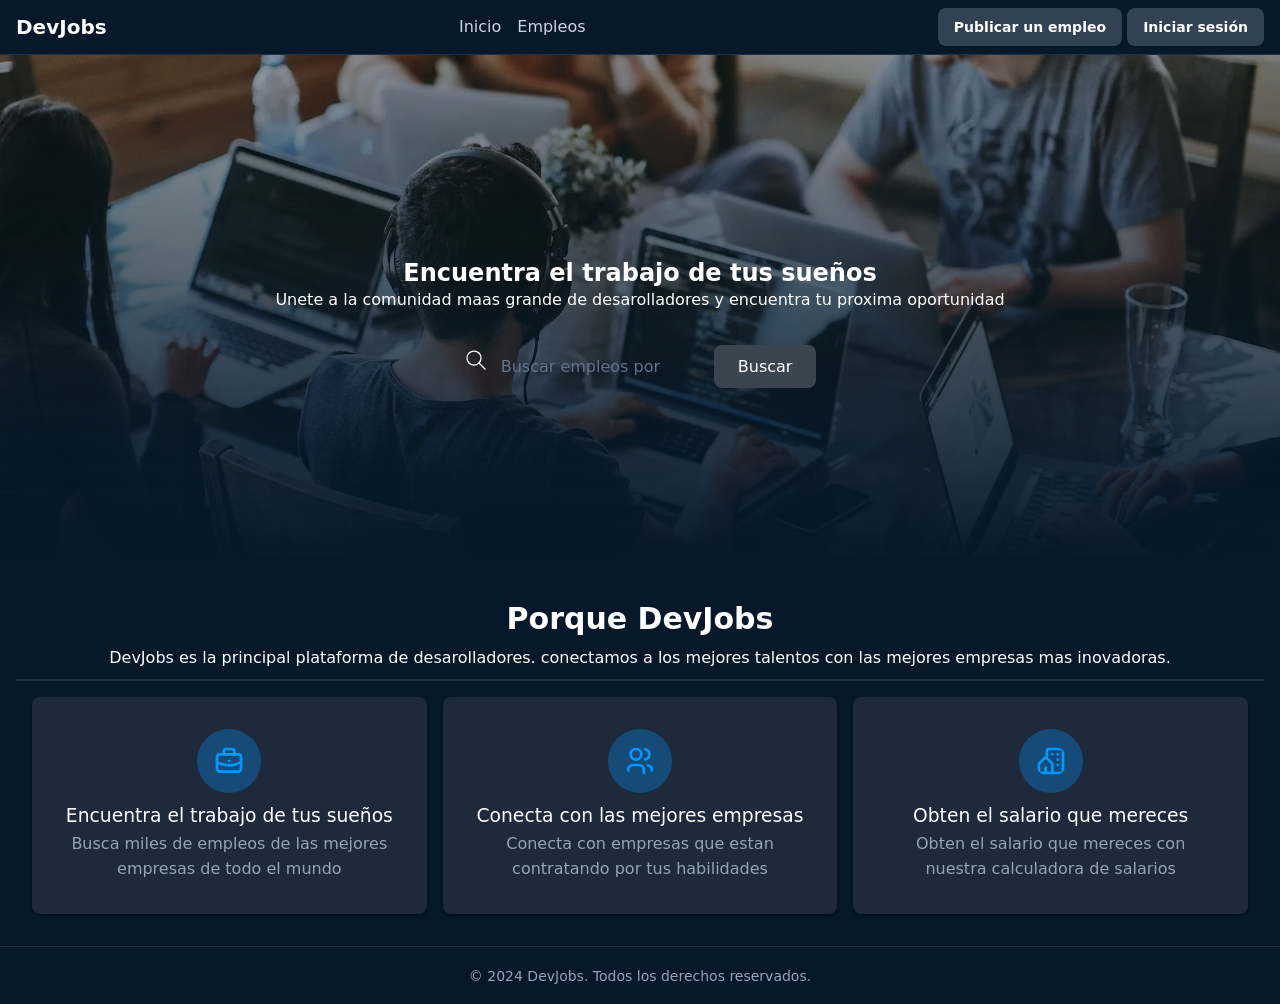
<file: index.html>
<!DOCTYPE html>

<html lang="es">
<head>
    <title>DevJobs</title>
    <meta charset="UTF-8">
    <meta name="Description" content="Encuentra LAS MEJORES OFERTAS DE TRABAJO para DESARROLLADORES en devjobs">
    <link rel="stylesheet" href="styles.css" />
</head>
<body>
    <header>
        <h2>DevJobs</h2>
        <nav>
            <a href="">Inicio</a>
            <a href="">Empleos</a>
        </nav>
        <div>   
            <a href="">Publicar un empleo</a>
            <a href="">Iniciar sesión</a>
            
        </div>
    </header>
    <main>
        <section>   
            <img src="background.webp" >
            <h1>Encuentra el trabajo de tus sueños</h1>
            <p>Unete a la comunidad maas grande de desarolladores
                y encuentra tu proxima oportunidad
            </p>
            <form role="search">
                <svg xmlns="http://www.w3.org/2000/svg" width="24" height="24" viewBox="0 0 24 24" fill="none" stroke="currentColor" stroke-width="1.25" stroke-linecap="round" stroke-linejoin="round" class="icon icon-tabler icons-tabler-outline icon-tabler-search"><path stroke="none" d="M0 0h24v24H0z" fill="none" /><path d="M3 10a7 7 0 1 0 14 0a7 7 0 1 0 -14 0" /><path d="M21 21l-6 -6" /></svg>
                <input type="text" placeholder="Buscar empleos por
                titulo, habilidad o empresa">
                <button type="submit">Buscar</button>
            </form>   
        </section>
        <section>
            <header>
                <h2>Porque DevJobs</h2>
                <p1>DevJobs es la principal plataforma de desarolladores.
                    conectamos a los mejores talentos con las mejores empresas
                    mas inovadoras.
                </p1>
            </header>
         <footer>
            <article>
                <svg xmlns="http://www.w3.org/2000/svg" width="24" height="24" viewBox="0 0 24 24" fill="none" stroke="currentColor" stroke-width="2" stroke-linecap="round" stroke-linejoin="round" class="icon icon-tabler icons-tabler-outline icon-tabler-briefcase"><path stroke="none" d="M0 0h24v24H0z" fill="none" /><path d="M3 9a2 2 0 0 1 2 -2h14a2 2 0 0 1 2 2v9a2 2 0 0 1 -2 2h-14a2 2 0 0 1 -2 -2l0 -9" /><path d="M8 7v-2a2 2 0 0 1 2 -2h4a2 2 0 0 1 2 2v2" /><path d="M12 12l0 .01" /><path d="M3 13a20 20 0 0 0 18 0" /></svg>
                <h3>Encuentra el trabajo de tus sueños</h3>
                <p>Busca miles de empleos de las mejores empresas de todo el mundo</p>
            </article>
            <article>
                <svg xmlns="http://www.w3.org/2000/svg" width="24" height="24" viewBox="0 0 24 24" fill="none" stroke="currentColor" stroke-width="2" stroke-linecap="round" stroke-linejoin="round" class="icon icon-tabler icons-tabler-outline icon-tabler-users"><path stroke="none" d="M0 0h24v24H0z" fill="none" /><path d="M5 7a4 4 0 1 0 8 0a4 4 0 1 0 -8 0" /><path d="M3 21v-2a4 4 0 0 1 4 -4h4a4 4 0 0 1 4 4v2" /><path d="M16 3.13a4 4 0 0 1 0 7.75" /><path d="M21 21v-2a4 4 0 0 0 -3 -3.85" /></svg>
                <h3>Conecta con las mejores empresas</h3>
                <p>Conecta con empresas que estan contratando por tus habilidades</p>
            </article> 
            
            
            
            <article>
                <svg xmlns="http://www.w3.org/2000/svg" width="24" height="24" viewBox="0 0 24 24" fill="none" stroke="currentColor" stroke-width="2" stroke-linecap="round" stroke-linejoin="round" class="icon icon-tabler icons-tabler-outline icon-tabler-building-community"><path stroke="none" d="M0 0h24v24H0z" fill="none" /><path d="M8 9l5 5v7h-5v-4m0 4h-5v-7l5 -5m1 1v-6a1 1 0 0 1 1 -1h10a1 1 0 0 1 1 1v17h-8" /><path d="M13 7l0 .01" /><path d="M17 7l0 .01" /><path d="M17 11l0 .01" /><path d="M17 15l0 .01" /></svg>
                <h3>Obten el salario que mereces</h3>
                <p>Obten el salario que mereces con nuestra calculadora de salarios </p>
            </article>
        </footer>
        </section>
    </main>
    <footer> 
        <small>&copy; 2024 DevJobs. Todos los derechos reservados.</small>
    </footer>
    
</body>
</html>
</file>
<file: styles.css>
* {
  margin: 0;
  padding: 0;
  box-sizing: border-box;
}






:root {
  --primary: #3b4550;
  --primary-dark: #0a3d66;
  --primary-hover: #0d5ba8;
  --primary-light: #09f;
  --background: #06182a;
  --text-primary: #ffffff;
  --text-secondary: #cbd5e1;
  --text-muted: #94a3b8;
  --border: rgba(255, 255, 255, 0.1);
  --card-bg: #1e293b;
  --shadow: rgba(0, 0, 0, 0.3);
  --input-bg: #1e293b;
  --hsla-example: hsla(210, 100%, 56%, 1);
}










@font-face {
  font-family: 'Inter Variable';
  font-style: normal;
  font-display: swap;
  font-weight: 100 900;
  src: url(https://cdn.jsdelivr.net/fontsource/fonts/inter:vf@latest/latin-wght-normal.woff2) format('woff2-variations');
  unicode-range: U+0000-00FF,U+0131,U+0152-0153,U+02BB-02BC,U+02C6,U+02DA,U+02DC,U+0304,U+0308,U+0329,U+2000-206F,U+20AC,U+2122,U+2191,U+2193,U+2212,U+2215,U+FEFF,U+FFFD;
}










body {
  font-family: system-ui;
  background-color: var(--background);
  color: var(--text-primary);
  min-height: 100vh;
  display: flex;
  flex-direction: column;
  line-height: 1.6;
}













/* Títulos principales */
h1 {
  font-size: 1.5rem;
  line-height: 1.2;
  text-wrap: balance;
  display: flex;
  align-items: center;
  gap: 0.5rem;

  svg {
    width: 2rem;
    height: 2rem;
    color: var(--primary-light);
  }
}

h1 + p {
  text-wrap: balance;
  margin-bottom: 2rem
}

/* Header */
header {
  border-bottom: 1px solid var(--border);
  background: var(--background);
  padding: .5rem 1rem;
  display: flex;
  align-items: center;
  justify-content: space-between;
  gap: 2rem;

  h2 {
    font-size: 1.25rem;
    font-weight: 700;
    color: var(--text-primary);
  }
}

/* Navegación del header a otras páginas */
nav {
  align-items: center;
  gap: 1rem;
  display: flex;

  a {
    text-decoration: none;
    color: var(--text-secondary);
    transition: color 0.2s;
    font-weight: 500;

    &:hover, &:focus {
      color: var(--primary);
      outline: none;
    }
  }
}

/* Botones del Header */
header div a {
  padding: 0.5rem 1rem;
  border-radius: 0.5rem;
  background-color: #334155;
  color: var(--text-primary);
  display: inline-block;
  font-size: 0.875rem;
  font-weight: 700;
  text-decoration: none;
  /* TODO */
}

/* Hero */
main > section:nth-child(1) {
  height: 500px;
  text-align: center;
  display: flex;
  flex-direction: column;
  justify-content: center;
  align-items: center;

  h1 {
    padding-top: 36px;
  }

  & > img {
    position: absolute;
    width: 100%;
    height: 100%;
    object-fit: cover;
    z-index: -1;
    left: 0;
    right: 0;
    mask-image: linear-gradient(to bottom, rgba(16, 25, 34, 1) 5%, rgba(16, 25, 34, 0) 80%);
  }
}

/* Formulario de Búsqueda */
form {
  max-width: 42rem;
  width: 100%;
  margin: 0 auto;
  padding-inline: 1rem;
}

form > div {
  display: flex;
  align-items: center;
  background-color: var(--input-bg);
  border-radius: 0.5rem;
  box-shadow: 0 10px 15px -3px var(--shadow);
  padding: 0.5rem;
  gap: 0.5rem;
}

form span {
  padding-left: 0.75rem;
  color: var(--text-muted);
  display: flex;
  align-items: center;
  flex-shrink: 0;
}

form input[type="text"] {
  flex: 1;
  background: transparent;
  border: none;
  outline: none;
  color: var(--text-primary);
  padding: 0.75rem 0.5rem;
  font-size: 1rem;
  font-family: inherit;
}

form input[type="text"]::placeholder {
  color: #64748b;
}

button {
  padding: 0.75rem 1.5rem;
  border-radius: 0.5rem;
  background-color: var(--primary);
  color: white;
  font-weight: 400;
  border: none;
  cursor: pointer;
  transition: all 0.2s;
  font-family: inherit;
  font-size: 1rem;
  white-space: nowrap;

  &:hover, /* pseudo-clase que significa que el ratón está encima */
  &:focus { /* pseudo-clase que significa que el elemento tiene el foco */
    background-color: var(--primary-hover);
    outline: 2px solid white;
    outline-offset: 2px;
  }

  &:active { 
    transform: scale(0.90)
  }

  &:disabled {
    opacity: .5;
    pointer-events: none;
  }
}

/* Features Section */
main > section:nth-child(2) {
  padding-inline: 1rem;
  background-color: var(--background);
  padding-top: 2rem;

  & > header {
    gap: 2px;
    flex-direction: column;

    h2 {
      margin-bottom: 0;
    }

    p {
      opacity: .75;
    }
  }

  & > div {
    max-width: 1280px;
    margin: 0 auto;
  }
}

main > section:nth-child(2) h2 {
  font-size: 1.875rem;
  font-weight: 700;
  color: var(--text-primary);
  margin-bottom: 1rem;
}

main > section:nth-child(2) > div > div:first-child > p {
  font-size: 1.125rem;
  color: var(--text-muted);
  max-width: 42rem;
  margin: 0 auto;
}

/* Grid de Features */
main > section:nth-child(2) footer {
  display: grid;
  grid-template-columns: repeat(auto-fit, minmax(280px, 1fr));
  gap: 16px
}

@media (width >= 640px) {
  main > section:nth-child(2) footer {
    grid-template-columns: repeat(auto-fit, minmax(280px, 1fr));
  }
}

/* Feature Cards */
/* article {
  background-color: var(--card-bg);
  padding: 2rem;
  margin-bottom: 16px;
  border-radius: 0.5rem;                   
  box-shadow: 0px 1px 3px 0 var(--shadow); 

  svg {
    color: var(--primary-light);          
    background: rgba(0, 153, 255, 0.3);  
    border-radius: 9999px;               
    width: 64px;                         
    height: 64px;                        
    padding: 16px;                       
  }

  h3 {
    font-weight: 500;
  }

  p {
    color: var(--text-muted);
  }
} */

/* Footer */
footer {
  background-color: var(--background);
  border-top: 1px solid var(--border);
  text-align: center;
  padding: 16px;

  small {
    color: var(--text-muted);
    font-size: 0.875rem;
  }
}

article {
  background-color: var(--card-bg);
  padding: 2rem;
  margin-bottom: 16px;
  border-radius: 0.5rem;
  box-shadow: 0px 1px 3px 0px rgba(0, 0, 0, 0.5);

  svg {
    color: var(--primary-light);
    background: rgba(0, 153, 255, .3);
    width: 64px;
    height: 64px;
    border-radius: 100%;
    padding: 16px;
  }

  p {
    color: var(--text-muted);
  }

  h3 {
    font-weight: 500;
  }
}
</file>
